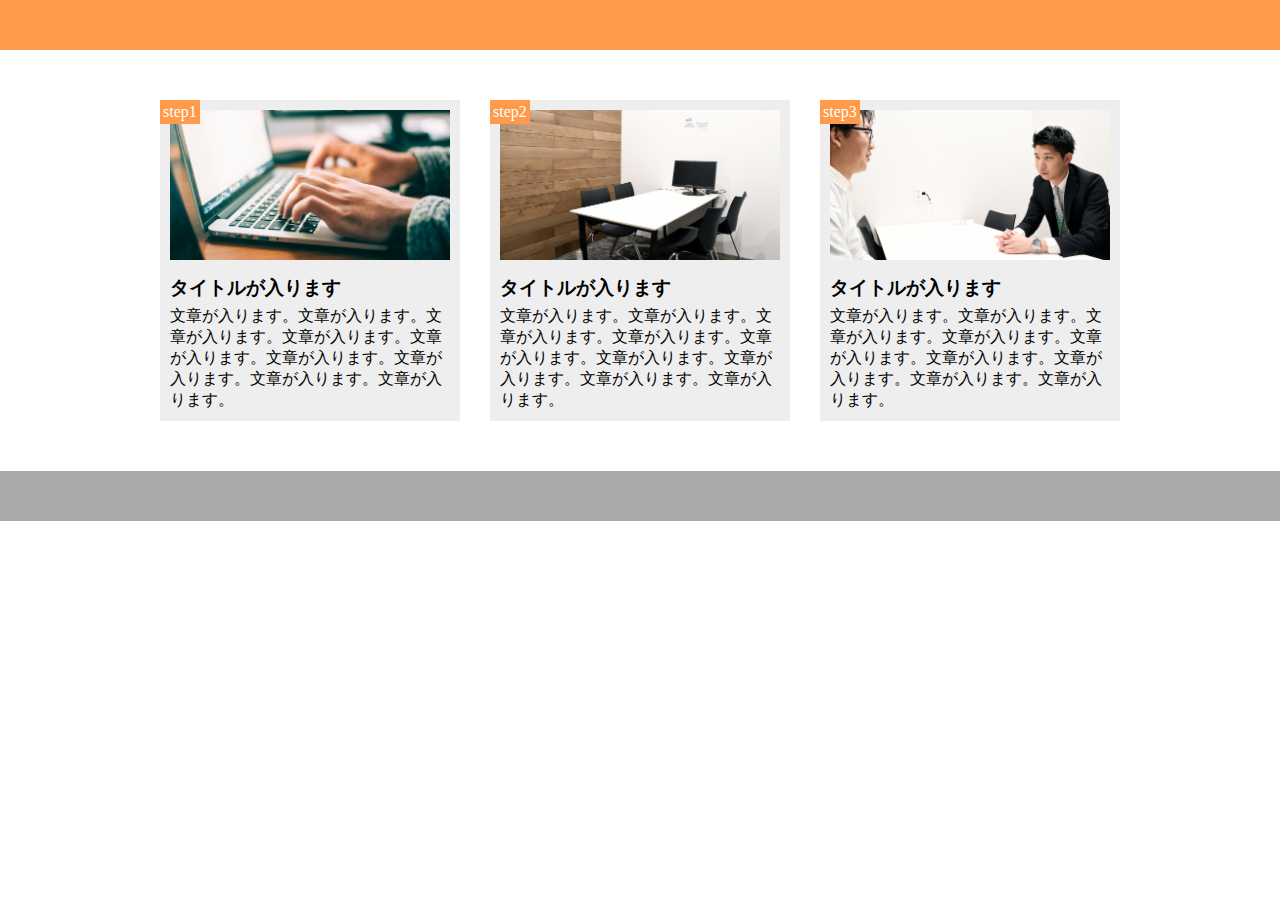
<file: index.html>
<!DOCTYPE html>
<html lang="ja">
  <head>
    <meta charset="UTF-8" />
    <meta name="viewport" content="width=device-width,initial-scale=1.0">    
    <title>10章演習</title>
    <link rel="stylesheet" href="style.css" />
  </head>
  <body>
    <header></header>
    <main>
      <div class="step-box">
        <div class="step-img1"></div>
        <span class="step-num">step1</span>
        <h3 class="title">タイトルが入ります</h3>
        <p class="text">
          文章が入ります。文章が入ります。文章が入ります。文章が入ります。文章が入ります。文章が入ります。文章が入ります。文章が入ります。文章が入ります。
        </p>
      </div>

      <div class="step-box">
        <div class="step-img2"></div>
        <span class="step-num">step2</span>
        <h3 class="title">タイトルが入ります</h3>
        <p class="text">
          文章が入ります。文章が入ります。文章が入ります。文章が入ります。文章が入ります。文章が入ります。文章が入ります。文章が入ります。文章が入ります。
        </p>
      </div>

      <div class="step-box">
        <div class="step-img3"></div>
        <span class="step-num">step3</span>
        <h3 class="title">タイトルが入ります</h3>
        <p class="text">
          文章が入ります。文章が入ります。文章が入ります。文章が入ります。文章が入ります。文章が入ります。文章が入ります。文章が入ります。文章が入ります。
        </p>
      </div>
    </main>
    <footer></footer>
  </body>
</html>
</file>
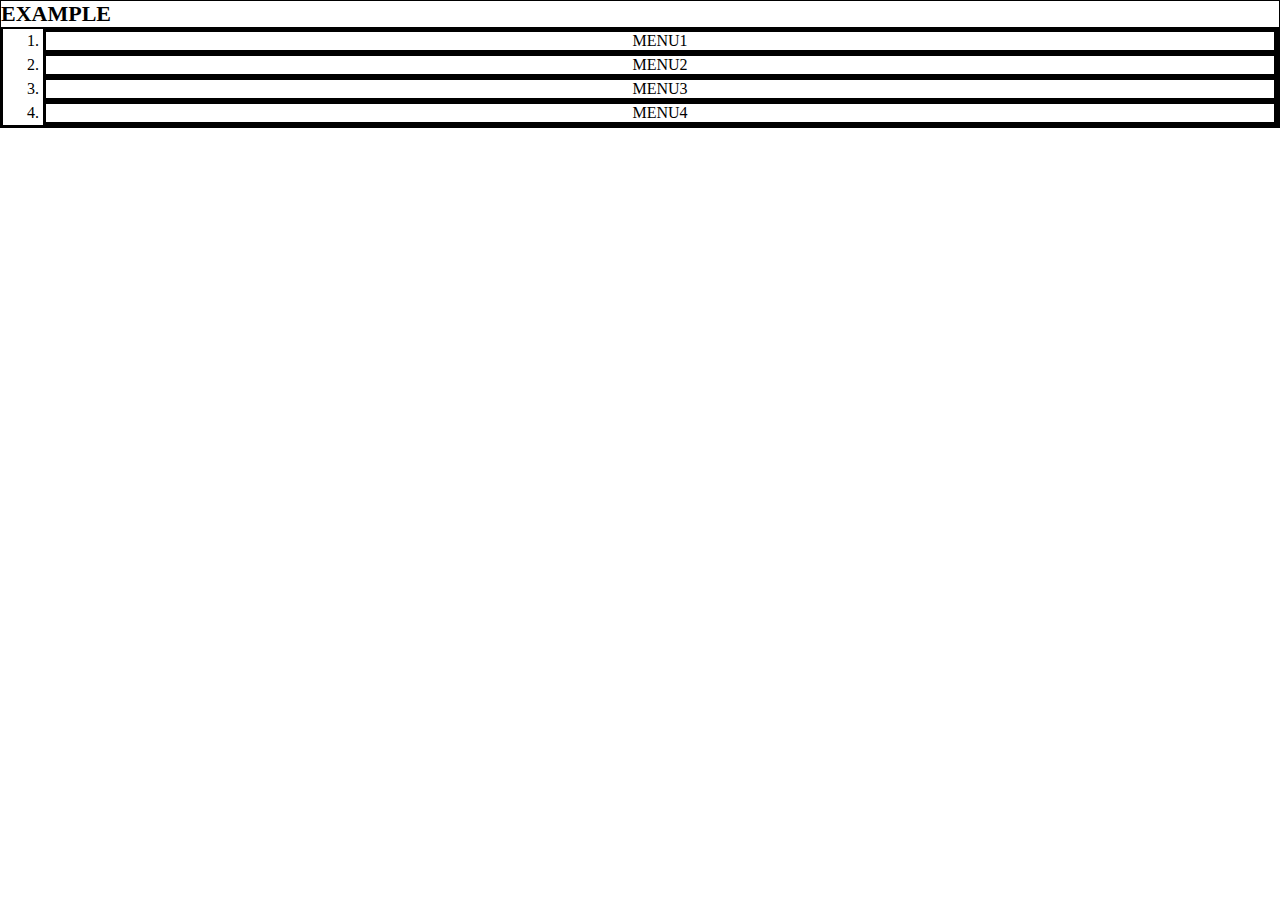
<file: HTML/5章/index.html>
<!DOCTYPE html>
<html lang="ja">
  <head>
    <meta charset="UTF-8" />
    <link rel="stylesheet" href="style.css" />
    <title>EXAMPLE</title>
  </head>

  <body>
  <header>
    <h1 class="headline">EXAMPLE</h1>
    <nav class="nav">
      <ol class="list">
        <li class="list-item">MENU1</li>
        <li class="list-item">MENU2</li>
        <li class="list-item">MENU3</li>
        <li class="list-item">MENU4</li>
      </ol>
    </nav>
  </header>
  </body>
</html>
</file>
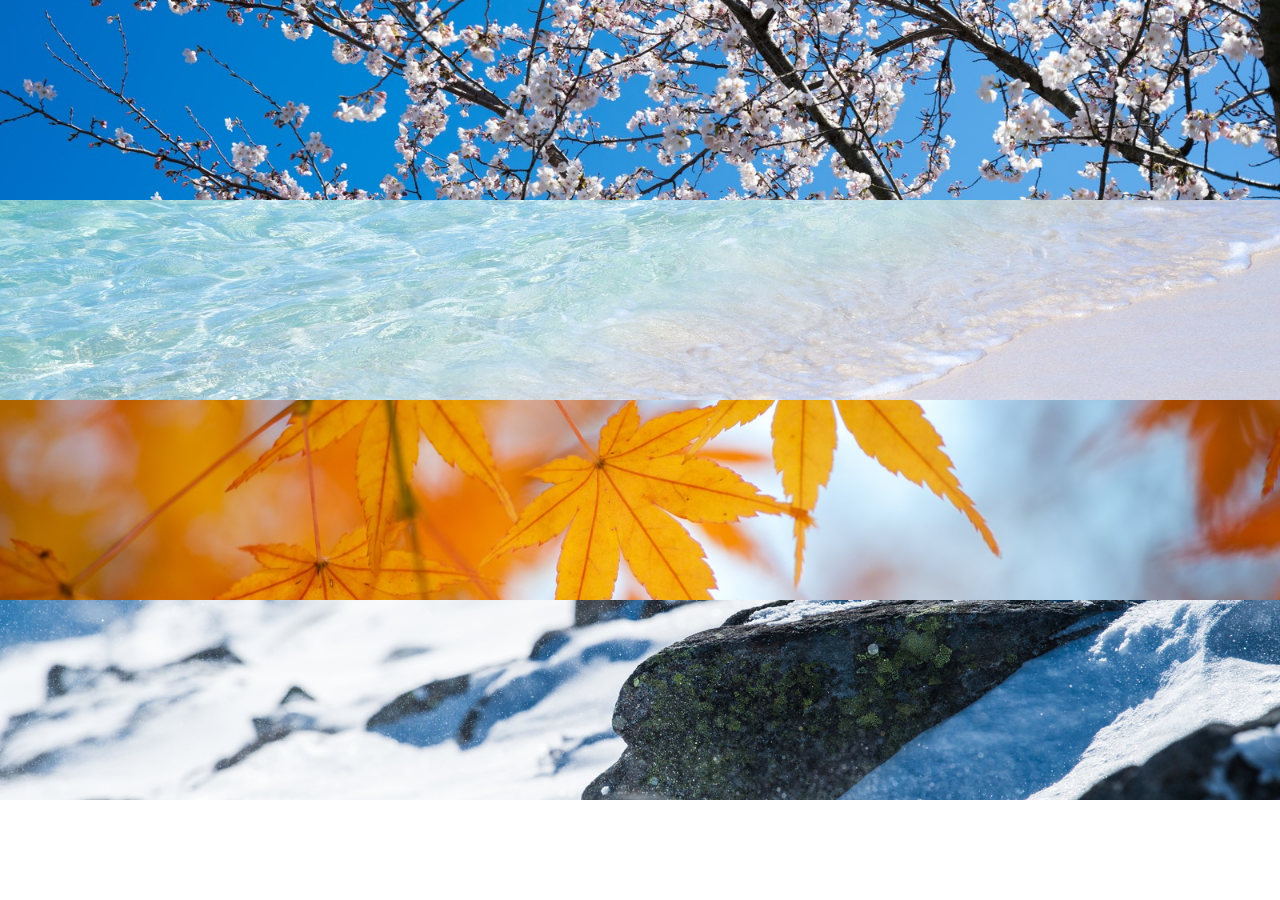
<file: HTML/6章/index.html>
<!DOCTYPE html>
<html lang="ja">
  <head>
    <meta charset="UTF-8" />
    <!-- CSSファイルの読み込み -->
    <link rel="stylesheet" href="style.css" />
    <title>CARAVAN</title>
  </head>

  <body>
    <div class="haru"></div>
    <div class="natu"></div>
    <div class="aki"></div>
    <div class="fuyu"></div>

  </body>
</html>
</file>
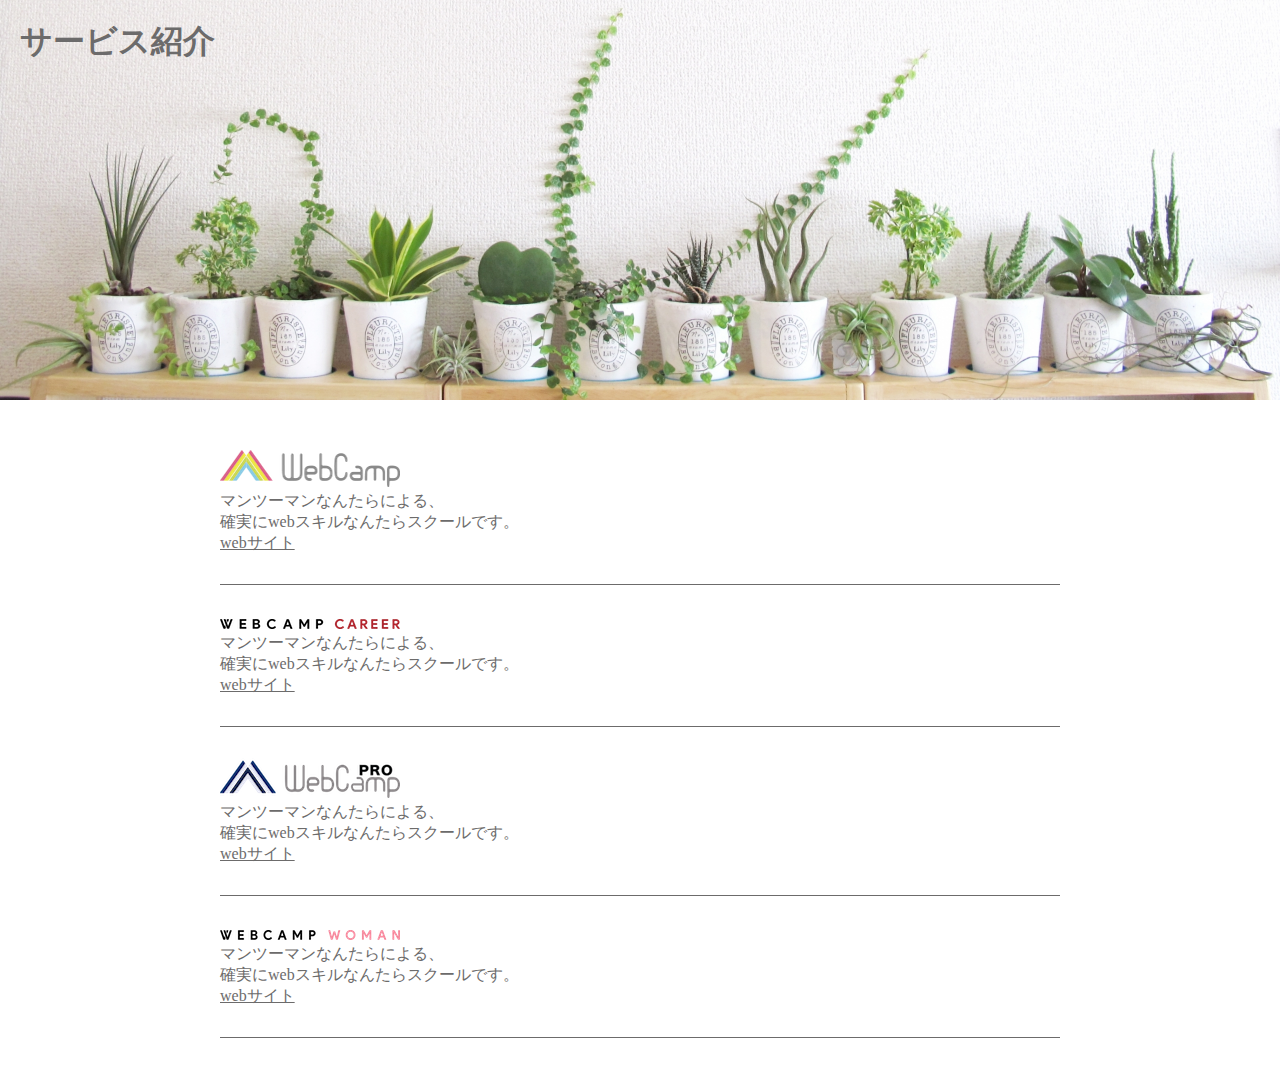
<file: HTML/7章/index.html>
<!DOCTYPE html>
<html lang="ja">


  <head>
    <meta charset="UTF-8" />
    <!-- CSSファイルの読み込み -->
    <link rel="stylesheet" href="style.css" />
    <title>CARAVAN</title>
  </head>


  <body>

    <header>
      <h1 class="heading">サービス紹介</h1>
    </header>

    <main>
      <section class="cont-box">
        <img src="./chapter7_exercise/img/wc-logo.png" alt="その１">
        <p>マンツーマンなんたらによる、<br>
        確実にwebスキルなんたらスクールです。</p>
        <a href="http://google.com">webサイト</a>
      </section>

      <section class="cont-box">
        <img src="./chapter7_exercise/img/wcc-logo.png" alt="その１">
        <p>マンツーマンなんたらによる、<br>
        確実にwebスキルなんたらスクールです。</p>
        <a href="http://google.com">webサイト</a>
      </section>

      <section class="cont-box">
        <img src="./chapter7_exercise/img/wcp-logo.png" alt="その１">
        <p>マンツーマンなんたらによる、<br>
        確実にwebスキルなんたらスクールです。</p>
        <a href="http://google.com">webサイト</a>
      </section>

      <section class="cont-box">
        <img src="./chapter7_exercise/img/wcw-logo.png" alt="その１">
        <p>マンツーマンなんたらによる、<br>
        確実にwebスキルなんたらスクールです。</p>
        <a href="http://google.com">webサイト</a>
      </section>






    </main>





  </body>


</html>
</file>
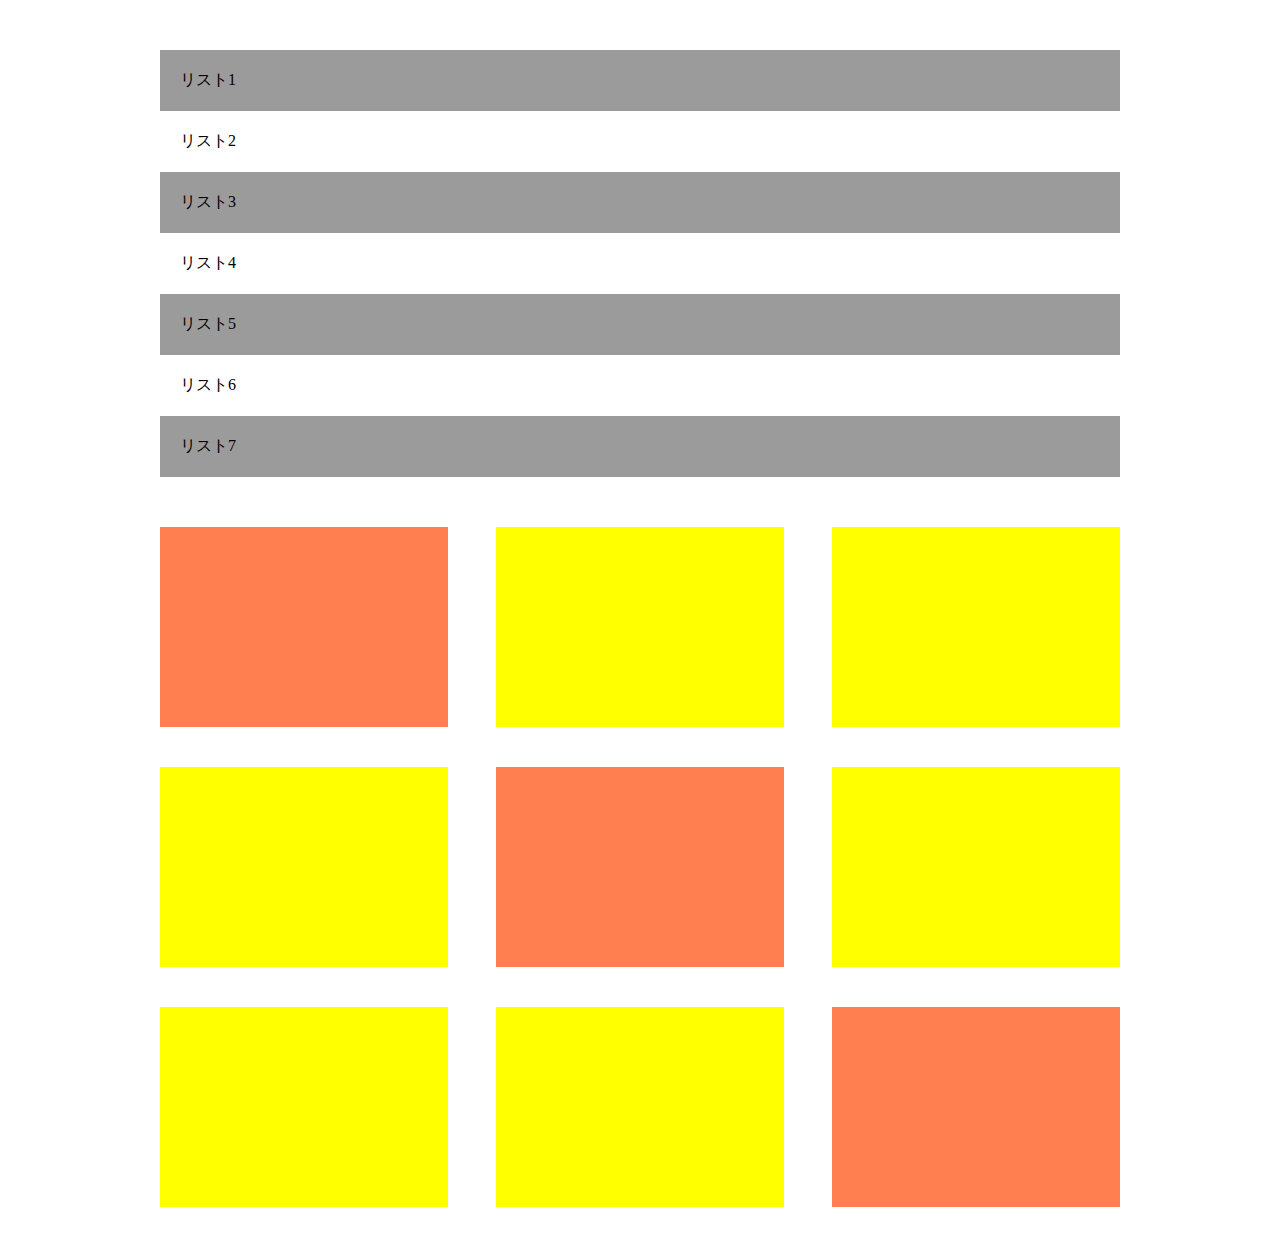
<file: HTML/8章/index.html>
<!DOCTYPE html>
<html lang="ja">
  <head>
    <meta charset="UTF-8" />
    <!-- CSSファイルの読み込み -->
    <link rel="stylesheet" href="style.css" />
    <title>CARAVAN</title>
  </head>

  <body>

    <div class="list-wrapper">
      <section class="list"><p>リスト1</p></section>
      <section class="list"><p>リスト2</p></section>
      <section class="list"><p>リスト3</p></section>
      <section class="list"><p>リスト4</p></section>
      <section class="list"><p>リスト5</p></section>
      <section class="list"><p>リスト6</p></section>
      <section class="list"><p>リスト7</p></section>
    </div>



    <div class="box-wrapper">
      <div class="box"></div>
      <div class="box"></div>
      <div class="box"></div>
      
      <div class="box"></div>
      <div class="box"></div>
      <div class="box"></div>
      
      <div class="box"></div>
      <div class="box"></div>
      <div class="box"></div>

    </div>

    

  </body>
</html>
</file>
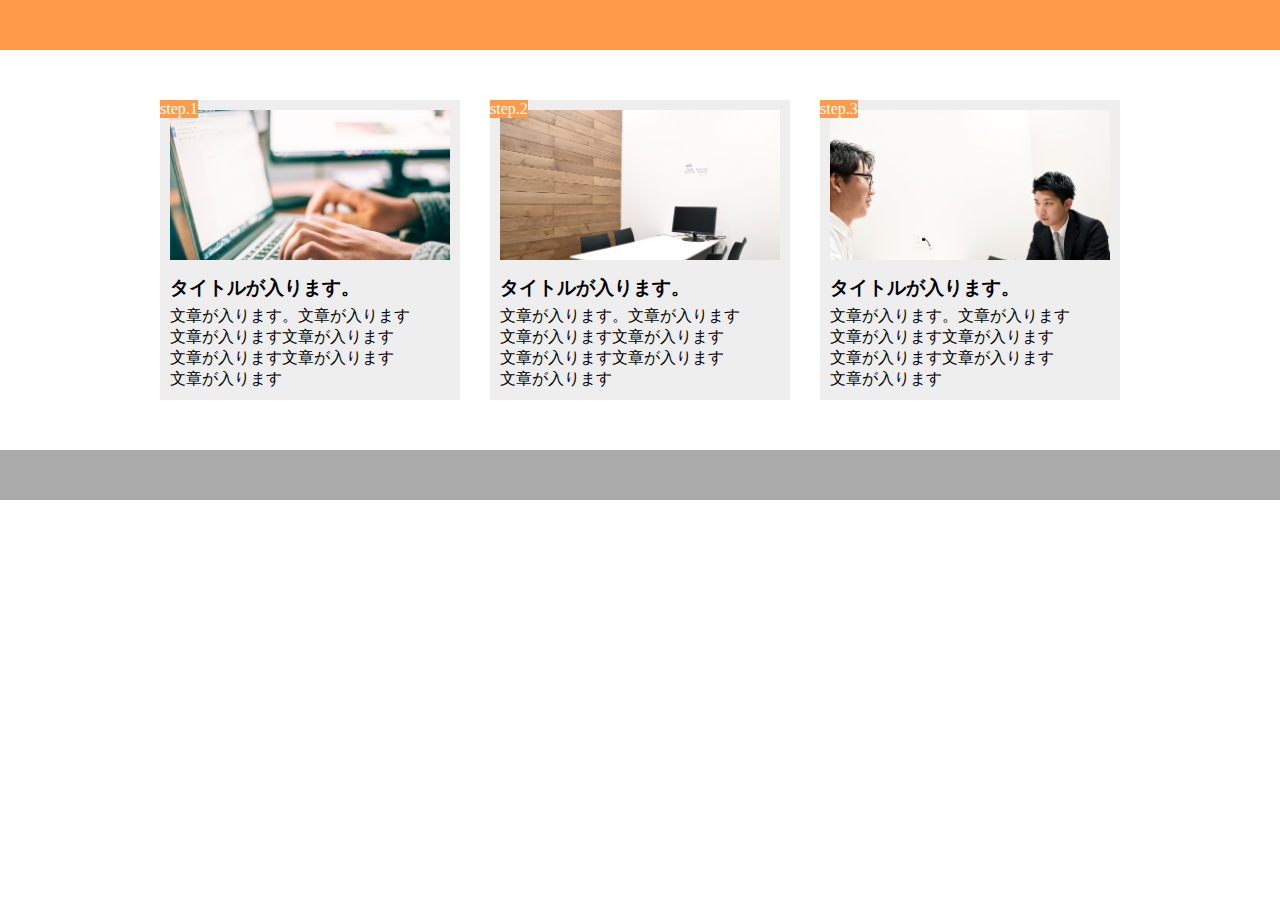
<file: HTML/9章/index.html>
<!DOCTYPE html>
<html lang="ja">
  <head>
    <meta charset="UTF-8" />
    <!-- CSSファイルの読み込み -->
    <link rel="stylesheet" href="style.css" />
    <title>CARAVAN</title>
  </head>

  <body>


  <header>
  
   </header>


<main>
  <div class="clearfix">
  <div class="contents">
    <div class="step-tag">step.1</div>
    <div class="contents-image1"></div>
    <h3>タイトルが入ります。</h3>
    <p>文章が入ります。文章が入ります<br>
      文章が入ります文章が入ります<br>
      文章が入ります文章が入ります<br>
      文章が入ります</p>

  </div>


  <div class="contents">
    <div class="step-tag">step.2</div>
    <div class="contents-image2"></div>
    <h3>タイトルが入ります。</h3>
    <p>文章が入ります。文章が入ります<br>
      文章が入ります文章が入ります<br>
      文章が入ります文章が入ります<br>
      文章が入ります</p>

  </div>


  <div class="contents">
    <div class="step-tag">step.3</div>
    <div class="contents-image3"></div>
    <h3>タイトルが入ります。</h3>
    <p>文章が入ります。文章が入ります<br>
      文章が入ります文章が入ります<br>
      文章が入ります文章が入ります<br>
      文章が入ります</p>

  </div>
</div>
</main>


 <footer>

 </footer>

    

  </body>
</html>
</file>
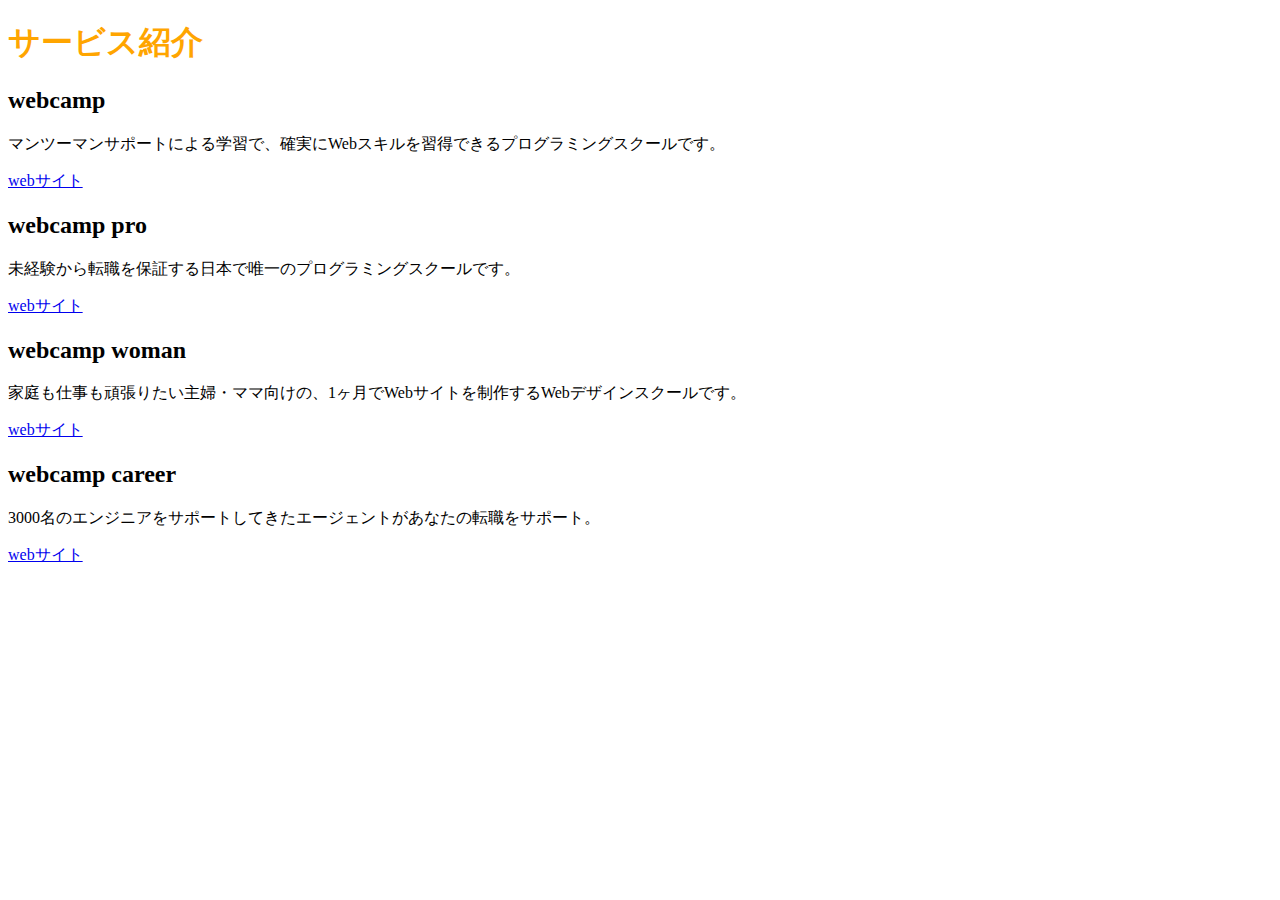
<file: HTML/2章/chapter2_answer/index.html>
<!DOCTYPE html>
<html lang="ja">
  <head>
    <meta charset="UTF-8" />
    <title>2章演習</title>
    <link rel="stylesheet" href="style.css" />
  </head>
  <body>
    <h1>サービス紹介</h1>

    <h2>webcamp</h2>
    <p>マンツーマンサポートによる学習で、確実にWebスキルを習得できるプログラミングスクールです。</p>
    <a href="https://web-camp.io/">webサイト</a>

    <h2>webcamp pro</h2>
    <p>未経験から転職を保証する日本で唯一のプログラミングスクールです。</p>
    <a href="http://web-camp.io/pro/">webサイト</a>

    <h2>webcamp woman</h2>
    <p>家庭も仕事も頑張りたい主婦・ママ向けの、1ヶ月でWebサイトを制作するWebデザインスクールです。</p>
    <a href="http://web-camp.io/woman/">webサイト</a>

    <h2>webcamp career</h2>
    <p>3000名のエンジニアをサポートしてきたエージェントがあなたの転職をサポート。</p>
    <a href="http://web-camp.io/career/">webサイト</a>
  </body>
</html>
</file>
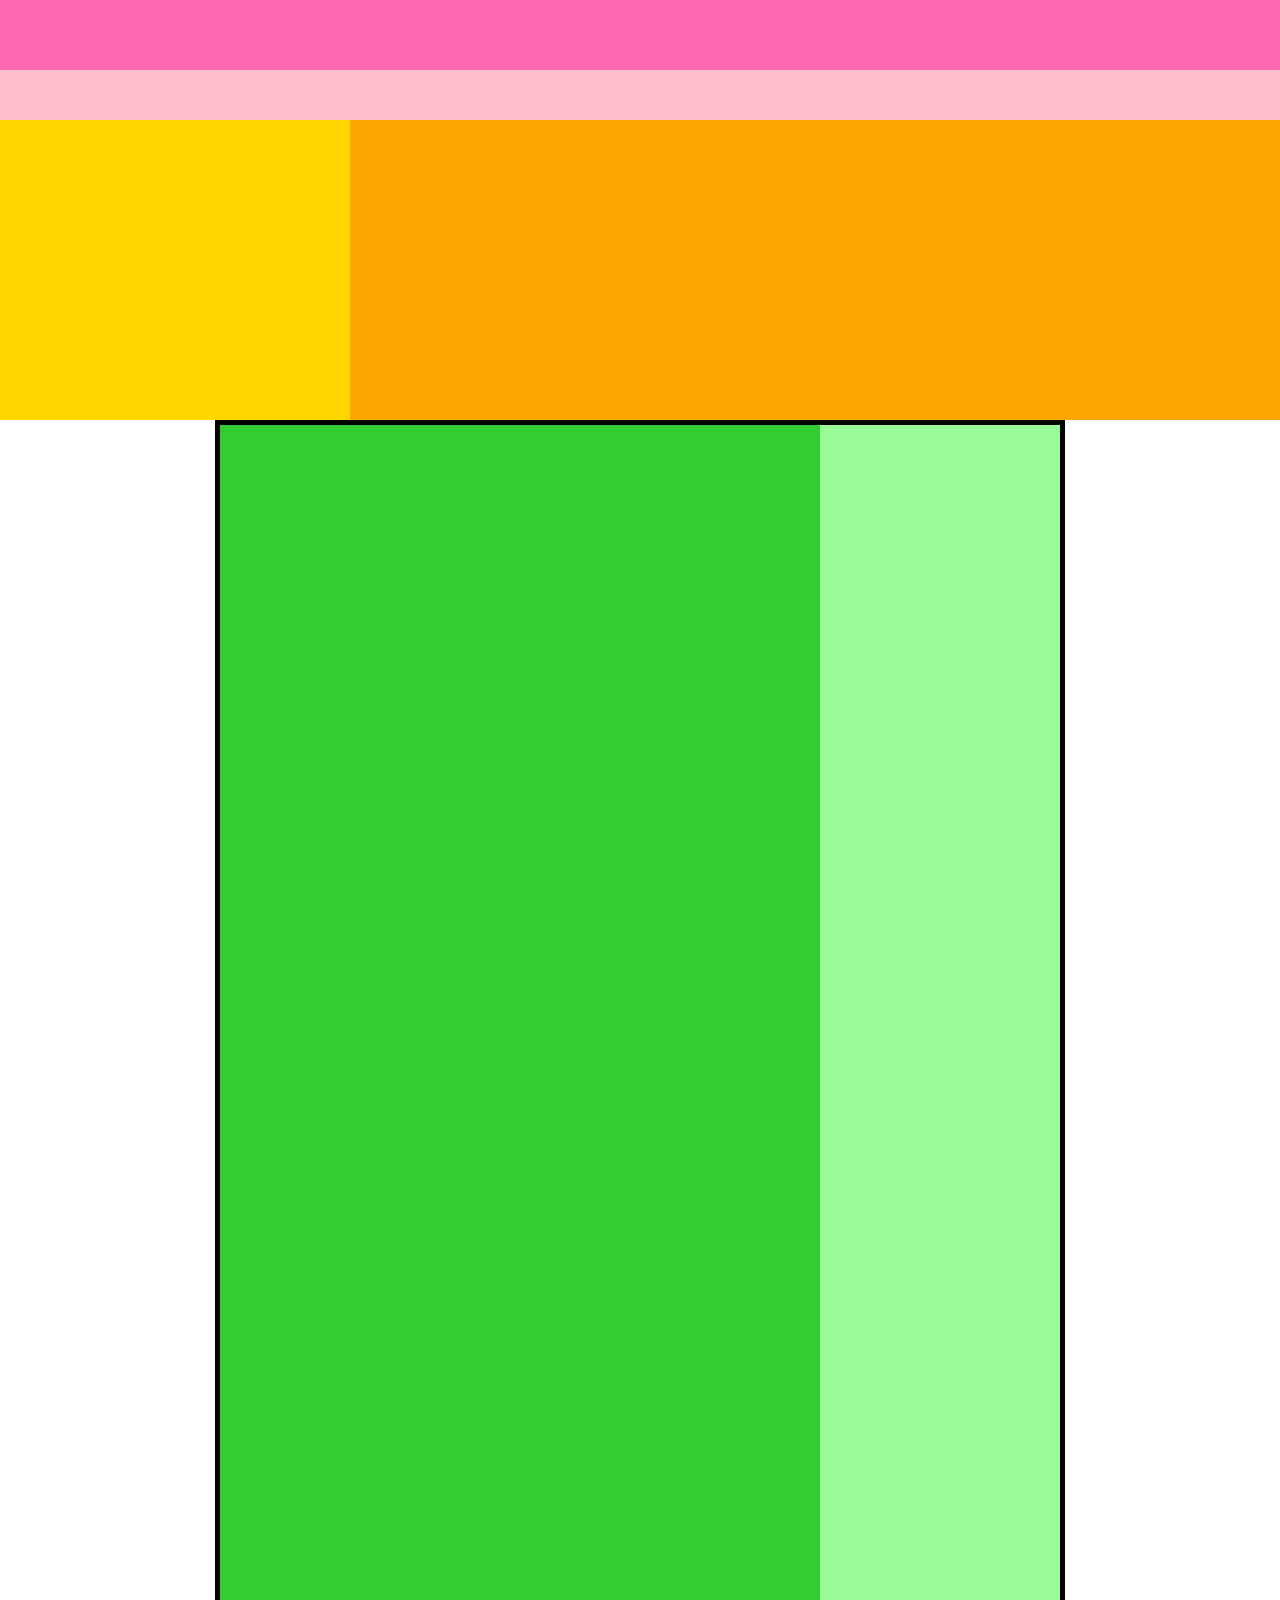
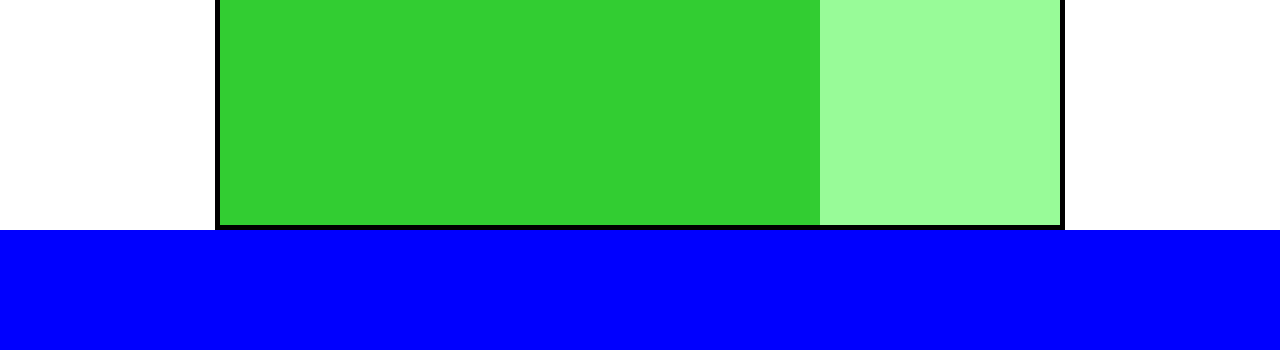
<file: HTML/4章/caravan/index.html>
<!DOCTYPE html>
<html>
<head>
  <meta charset="utf-8" />
  <title>CARAVAN</title>
  <link rel="stylesheet" href="style.css"/>
</head>
<body>



  <div class="header">
    <div class="header-top">

    </div>
    <div class="header-bottom">

    </div>

  </div>



  <div class="main-visual">
    <div class="main-visual-content">
    
    </div>
  <div class="main">
    <div class="blog"></div>
    <div class="sidebar"></div>
  </div>

  <div class="footer">


  </div>

</body>
</html>
</file>
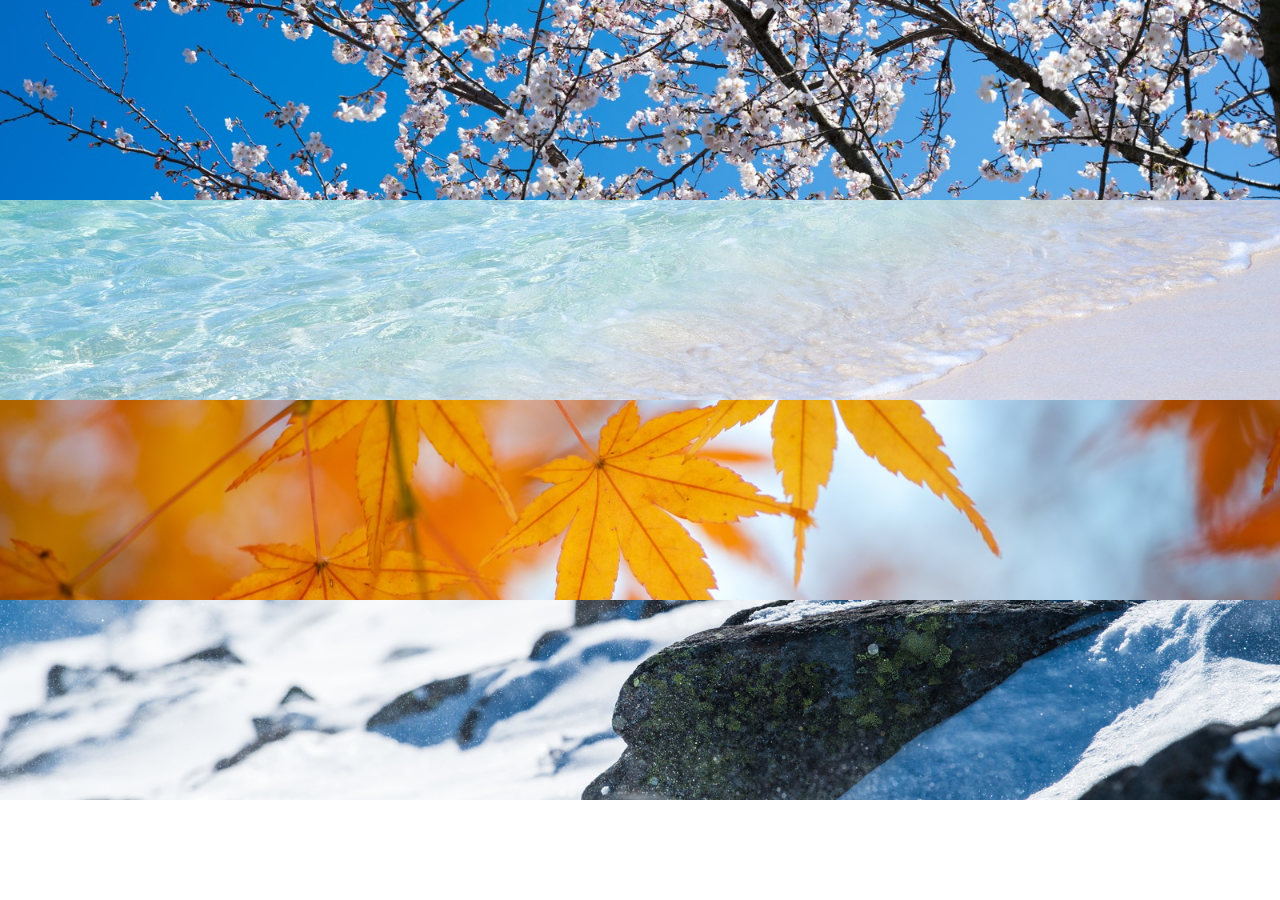
<file: HTML/6章/chapter6_answer/index.html>
<!DOCTYPE html>
<html lang="ja">
  <head>
    <meta charset="UTF-8" />
    <title>6章演習</title>
    <link rel="stylesheet" href="style.css" />
  </head>
  <body>
    <div class="box1"></div>

    <div class="box2"></div>

    <div class="box3"></div>

    <div class="box4"></div>
  </body>
</html>
</file>
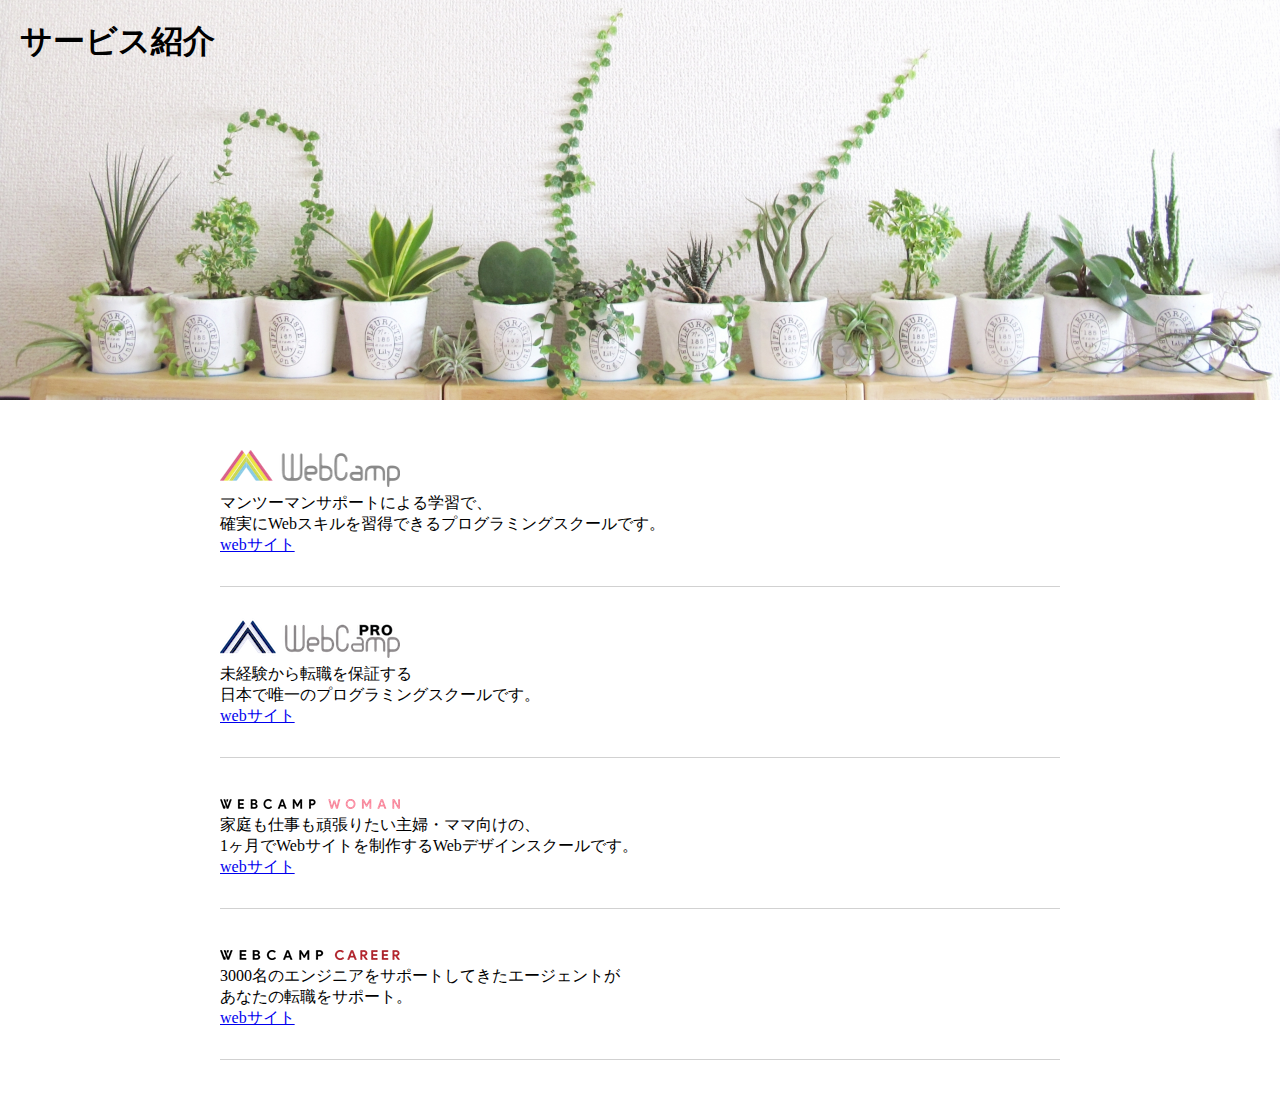
<file: HTML/7章/chapter7_answer/index.html>
<!DOCTYPE html>
<html lang="ja">
  <head>
    <meta charset="UTF-8" />
    <title>7章演習</title>
    <link rel="stylesheet" href="style.css" />
  </head>
  <body>
    <section class="main-visual">
      <h1 class="headline">サービス紹介</h1>
    </section>
    <main>
      <section class="service1">
        <h2><img src="img/wc-logo.png" alt="ロゴ" /></h2>
        <p>
          マンツーマンサポートによる学習で、<br />確実にWebスキルを習得できるプログラミングスクールです。
        </p>
        <a href="https://web-camp.io/">webサイト</a>
      </section>

      <section class="service2">
        <h2><img src="img/wcp-logo.png" alt="ロゴ" /></h2>
        <p>
          未経験から転職を保証する<br />日本で唯一のプログラミングスクールです。
        </p>
        <a href="http://web-camp.io/pro/">webサイト</a>
      </section>

      <section class="service3">
        <h2><img src="img/wcw-logo.png" alt="ロゴ" /></h2>
        <p>
          家庭も仕事も頑張りたい主婦・ママ向けの、<br />1ヶ月でWebサイトを制作するWebデザインスクールです。
        </p>
        <a href="http://web-camp.io/woman/">webサイト</a>
      </section>

      <section class="service4">
        <h2><img src="img/wcc-logo.png" alt="ロゴ" /></h2>
        <p>
          3000名のエンジニアをサポートしてきたエージェントが<br />あなたの転職をサポート。
        </p>
        <a href="http://web-camp.io/career/">webサイト</a>
      </section>
    </main>
  </body>
</html>
</file>
<file: style.css>
* {
  box-sizing: border-box;
  margin: 0;
  padding: 0;
}

header {
  height: 50px;
  background-color: #ff9a4b;
}

main {
  width: 960px;
  margin: 50px auto;
  display: flex;
}

.step-box {
  width: 300px;
  margin-right: 30px;
  padding: 10px;
  position: relative;
  background-color: #eee;
}

.step-box:last-child {
  margin-right: 0;
}

.step-img1 {
  height: 150px;
  background-image: url(img/flow01.png);
  background-position: bottom;
  background-size: cover;
}

.step-img2 {
  height: 150px;
  background-image: url(img/flow02.png);
  background-position: bottom;
  background-size: cover;
}

.step-img3 {
  height: 150px;
  background-image: url(img/flow03.png);
  background-position: bottom;
  background-size: cover;
}

.step-num {
  padding: 3px;
  position: absolute;
  top: 0;
  left: 0;
  background-color: #ff9a4b;
  color: #fff;
}

.title {
  margin: 15px 0 5px;
}

footer {
  height: 50px;
  background-color: #aaa;
}

@media screen and (max-width: 768px) {
  main {
    width: 100%;
    display: block;
  }

  .step-box {
    width: 90%;
    margin: 0 5% 20px 5%;
  }



  
}
</file>
<file: HTML/5章/style.css>
* {
  margin: 0;
  padding: 0;
  box-sizing: border-box;
}
header {
  border: solid 1px;

  width: 100%;
}
.headline {
  font-size: 22px;
}
nav {
  border: solid 1px;
  text-align: center;
}
.list {
  border: solid 1px;
  /* padding-left: 40px; */
}

.list-item {
  border: solid;
  margin-left: 40px;
}
</file>
<file: HTML/6章/style.css>
* {
  margin: 0;
  padding: 0;
  box-sizing: border-box;
  color: #6c6b6b;
}

.haru {
  height: 200px;
  background-image: url(chapter6_exercise/img/box1.jpg);
  background-size: cover;
  background-position: center;
}

.natu {
  height: 200px;
  background-image: url(chapter6_exercise/img/box2.jpg);
  background-size: cover;
  background-position: center;
}

.aki {
  height: 200px;
  background-image: url(chapter6_exercise/img/box3.jpg);
  background-size: cover;
  background-position: center;
}

.fuyu {
  height: 200px;
  background-image: url(chapter6_exercise/img/box4.jpg);
  background-size: cover;
  background-position: center;
}
</file>
<file: HTML/7章/style.css>
/* ブラウザがそれぞれ持っているCSSをリセットするための記述 */
* {
  margin: 0;
  padding: 0;
  box-sizing: border-box;
  color: #6c6b6b;

  /* border: solid 1px; */
}

header {
  /* border: solid 1px; */

  width: 100%;
  height: 400px;
  background-image: url(./chapter7_exercise/img/mv.jpg);
  background-size: cover;
  background-position: bottom;
}

.heading {
  /* border: solid 1px; */

  padding: 20px;
}

main {
  /* border: solid 1px; */

  width: 840px;
  margin: 50px auto;
}

.cont-box {
  border-bottom: solid 1px;

  padding-bottom: 30px;
  margin-bottom: 30px;
}
</file>
<file: HTML/8章/style.css>
/* ブラウザがそれぞれ持っているCSSをリセットするための記述 */
* {
  margin: 0;
  padding: 0;
  box-sizing: border-box;
  color: #6c6b6b;

  /* border: solid 1px; */
}

.list-wrapper {
  width: 960px;
  margin: 50px auto 0 auto;
}

.list {
  padding: 20px;
}
.list p {
  color: black;
}

.list:nth-child(odd) {
  background-color: #9c9b9b;
}

.box-wrapper {
  width: 960px;
  margin: 50px auto 10px auto;
  display: flex;
  flex-wrap: wrap;
}

.box {
  background-color: yellow;
  width: 30%;
  height: 200px;
  margin-bottom: 40px;
  margin-left: 5%;
}

.box:nth-child(1) {
  background-color: coral;
  margin-left: 0%;
}
.box:nth-child(4) {
  margin-left: 0%;
}

.box:nth-child(5) {
  background-color: coral;
}
.box:nth-child(7) {
  margin-left: 0%;
}

.box:nth-child(9) {
  background-color: coral;
}
</file>
<file: HTML/9章/style.css>
/* ブラウザがそれぞれ持っているCSSをリセットするための記述 */
* {
  margin: 0;
  padding: 0;
  box-sizing: border-box;
}

header {
  height: 50px;
  background-color: #ff9a4b;
}

main {
  width: 960px;
  margin: 50px auto;
  /* display: flex; */
}



.clearfix::after {
  content: "";
  display: block;
  clear: both;
}

.contents {
  width: 300px;
  padding: 10px;
  margin: 0 30px 0 0;
  float: left;
  background-color: #eeeeee;
  position: relative;
}



.contents:nth-child(3) {
  margin-right: 0px;
}

.contents h3 {
  margin-top: 15px;
}

.contents p {
  margin-top: 5px;
}
.contents-image1 {
  height: 150px;
  background-image: url(chapter9_exercise/img/flow01.png);
  background-size: cover;
}

.contents-image2 {
  height: 150px;
  background-image: url(chapter9_exercise/img/flow02.png);
  background-size: cover;
}
.contents-image3 {
  height: 150px;
  background-image: url(chapter9_exercise/img/flow03.png);
  background-size: cover;
}

.step-tag {
  position: absolute;
  background-color: #ff9a4b;
  color: white;
  left: 0px;
  top: 0px;
}

footer {
  height: 50px;
  background-color: #aaaaaa;
}
</file>
<file: HTML/2章/chapter2_answer/style.css>
h1 {
  color: orange;
}
</file>
<file: HTML/4章/caravan/style.css>
* {
  margin: 0;
  padding: 0;
  box-sizing: border-box;
}

.header {
  width: 100%; /* 横幅いっぱい */
  height: 120px; /* 高さ120px */
  background-color: red; /* 背景色red */
}

.header-top {
  width: 100%; /* 横幅いっぱい */
  height: 70px; /* 高さ70px */
  background-color: hotpink; /* 背景色hotpink */
}

.header-bottom {
  width: 100%; /* 横幅いっぱい */
  height: 50px; /* 高さ50px */
  background-color: pink; /* 背景色pink */
}

.main-visual {
  width: 100%; /* 横幅いっぱい */
  height: 300px; /* 高さ300px */
  background-color: orange; /* 背景色orange */
}

.main-visual-content {
  width: 350px; /* 横幅350px */
  height: 300px; /* 親の高さに揃える */
  background-color: gold; /* 背景色gold */
}

.main {
  width: 850px; /* 横幅いっぱい */
  border: solid 5px;
  display: flex;
  justify-content: center;/*なんでこれがいるん？？*/
  margin: 0 auto;
}

.blog {
  width: 600px; /* 横幅600px */
  height: 1400px; /* 高さ600px */
  background-color: limegreen; /* 背景色limegreen */
}

.sidebar {
  width: 240px; /* 横幅240px */
  height: 1400px; /* 高さ600px */
  background-color: palegreen; /* 背景色palegreen */
}

.footer {
  width: 100%; /* 横幅いっぱい */
  height: 120px; /* 高さ120px */
  background-color: blue; /* 背景色blue */
}
</file>
<file: HTML/6章/chapter6_answer/style.css>
* {
  margin: 0;
  padding: 0;
  box-sizing: border-box;
}

.box1 {
  height: 200px;
  background-image: url(img/box1.jpg);
  background-size: cover;
  background-position: center;
}

.box2 {
  height: 200px;
  background-image: url(img/box2.jpg);
  background-size: cover;
  background-position: center;
}

.box3 {
  height: 200px;
  background-image: url(img/box3.jpg);
  background-size: cover;
  background-position: center;
}

.box4 {
  height: 200px;
  background-image: url(img/box4.jpg);
  background-size: cover;
  background-position: center;
}
</file>
<file: HTML/7章/chapter7_answer/style.css>
* {
  margin: 0;
  padding: 0;
  box-sizing: border-box;
}

.main-visual {
  height: 400px;
  width: 100%;
  background-image: url(img/mv.jpg);
  background-size: cover;
  background-position: bottom;
}

.headline {
  padding: 20px;
}

main {
  width: 840px;
  margin: 50px auto;
}

.service1 {
  margin-bottom: 30px;
  border-bottom: 1px solid #d1d1d1;
  padding-bottom: 30px;
}

.service2 {
  margin-bottom: 30px;
  border-bottom: 1px solid #d1d1d1;
  padding-bottom: 30px;
}

.service3 {
  margin-bottom: 30px;
  border-bottom: 1px solid #d1d1d1;
  padding-bottom: 30px;
}

.service4 {
  border-bottom: 1px solid #d1d1d1;
  padding-bottom: 30px;
}
</file>
